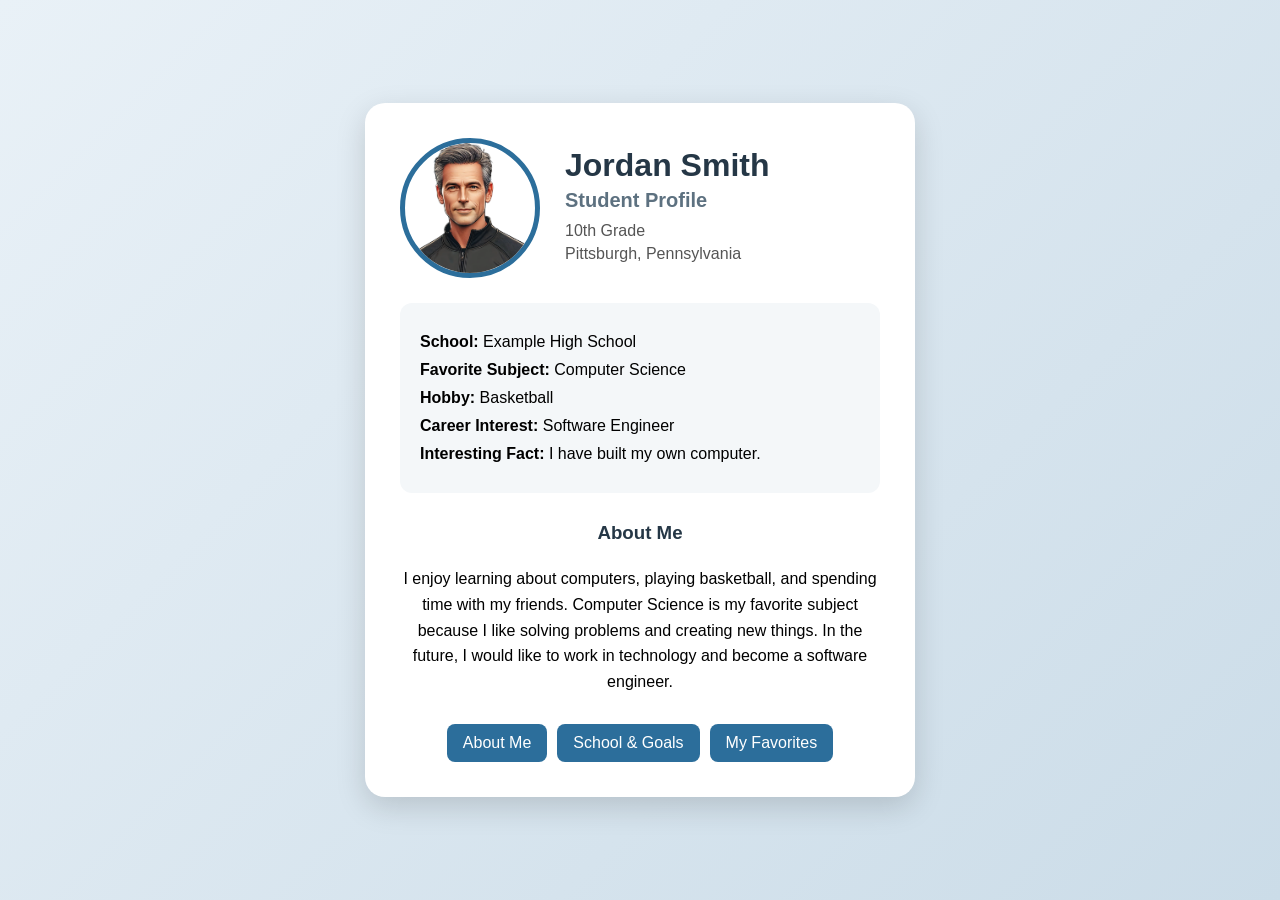
<file: index.html>
<!DOCTYPE html>
<html lang="en">

<head>
    <meta charset="UTF-8">
    <meta name="viewport" content="width=device-width, initial-scale=1.0">
    <title>Jordan Smith's Profile</title>

    <link rel="stylesheet" href="style.css">
</head>

<body>

    <div class="profile-card">

        <div class="profile-header">

            <img src="images/me cartoon.png"
                 alt="Profile picture of Jordan Smith"
                 class="profile-picture">

            <div class="name-section">
                <h1>Jordan Smith</h1>
                <h2>Student Profile</h2>
                <p>10th Grade</p>
                <p>Pittsburgh, Pennsylvania</p>
            </div>

        </div>

        <div class="profile-info">
            <p><strong>School:</strong> Example High School</p>
            <p><strong>Favorite Subject:</strong> Computer Science</p>
            <p><strong>Hobby:</strong> Basketball</p>
            <p><strong>Career Interest:</strong> Software Engineer</p>
            <p><strong>Interesting Fact:</strong> I have built my own computer.</p>
        </div>

        <div class="bio">
            <h3>About Me</h3>

            <p>
                I enjoy learning about computers, playing basketball, and
                spending time with my friends. Computer Science is my favorite
                subject because I like solving problems and creating new things.
                In the future, I would like to work in technology and become a
                software engineer.
            </p>
        </div>

        <div class="navigation">
            <a href="about.html">About Me</a>
            <a href="school.html">School & Goals</a>
            <a href="favorites.html">My Favorites</a>
        </div>

    </div>

</body>

</html>
</file>
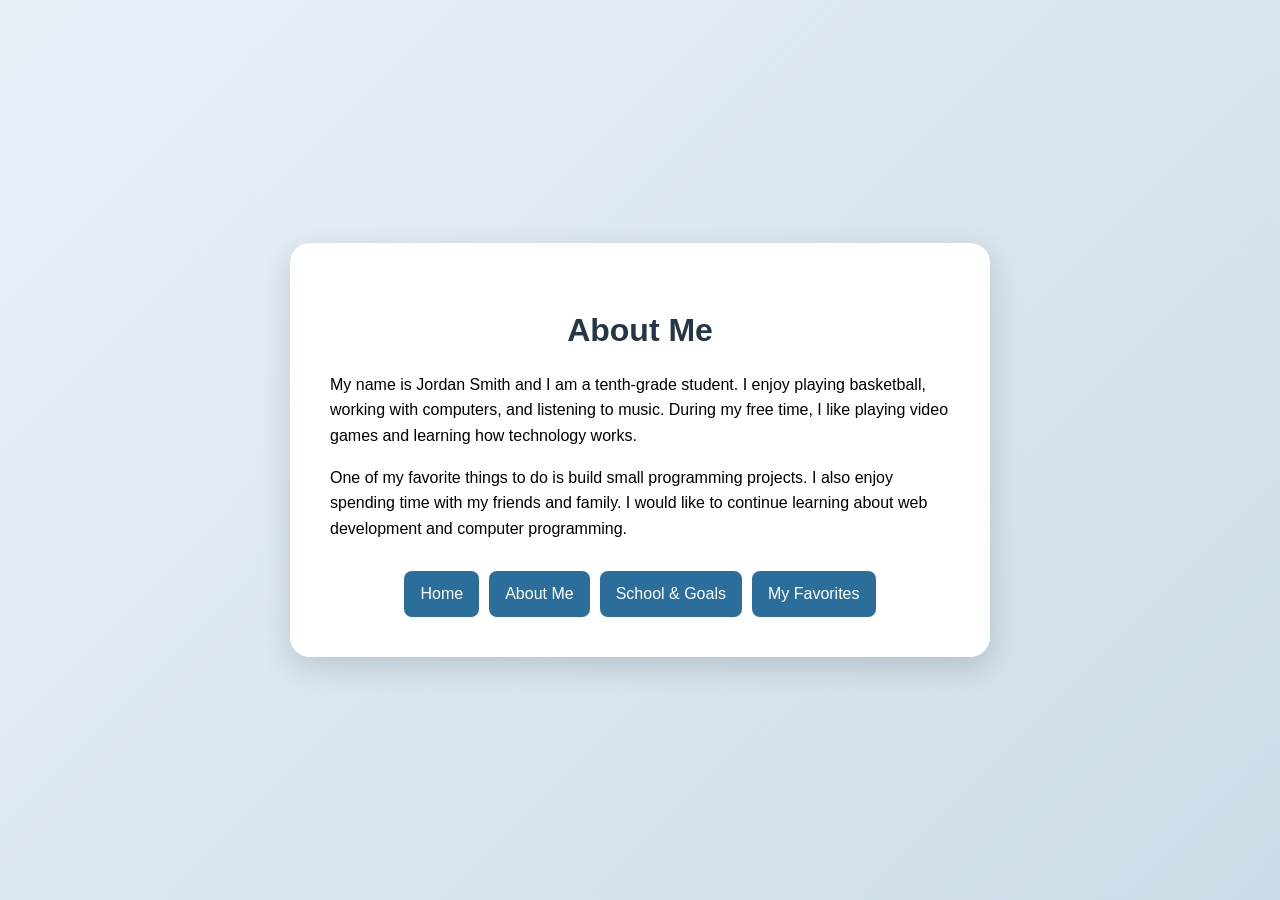
<file: about.html>
<!DOCTYPE html>
<html lang="en">

<head>
    <meta charset="UTF-8">
    <meta name="viewport" content="width=device-width, initial-scale=1.0">
    <title>About Jordan</title>

    <link rel="stylesheet" href="style.css">
</head>

<body>

    <div class="page-card">

        <h1>About Me</h1>

        <p>
            My name is Jordan Smith and I am a tenth-grade student.
            I enjoy playing basketball, working with computers, and listening
            to music. During my free time, I like playing video games and
            learning how technology works.
        </p>

        <p>
            One of my favorite things to do is build small programming
            projects. I also enjoy spending time with my friends and family.
            I would like to continue learning about web development and
            computer programming.
        </p>

        <div class="navigation">
            <a href="index.html">Home</a>
            <a href="about.html">About Me</a>
            <a href="school.html">School & Goals</a>
            <a href="favorites.html">My Favorites</a>
        </div>

    </div>

</body>

</html>
</file>
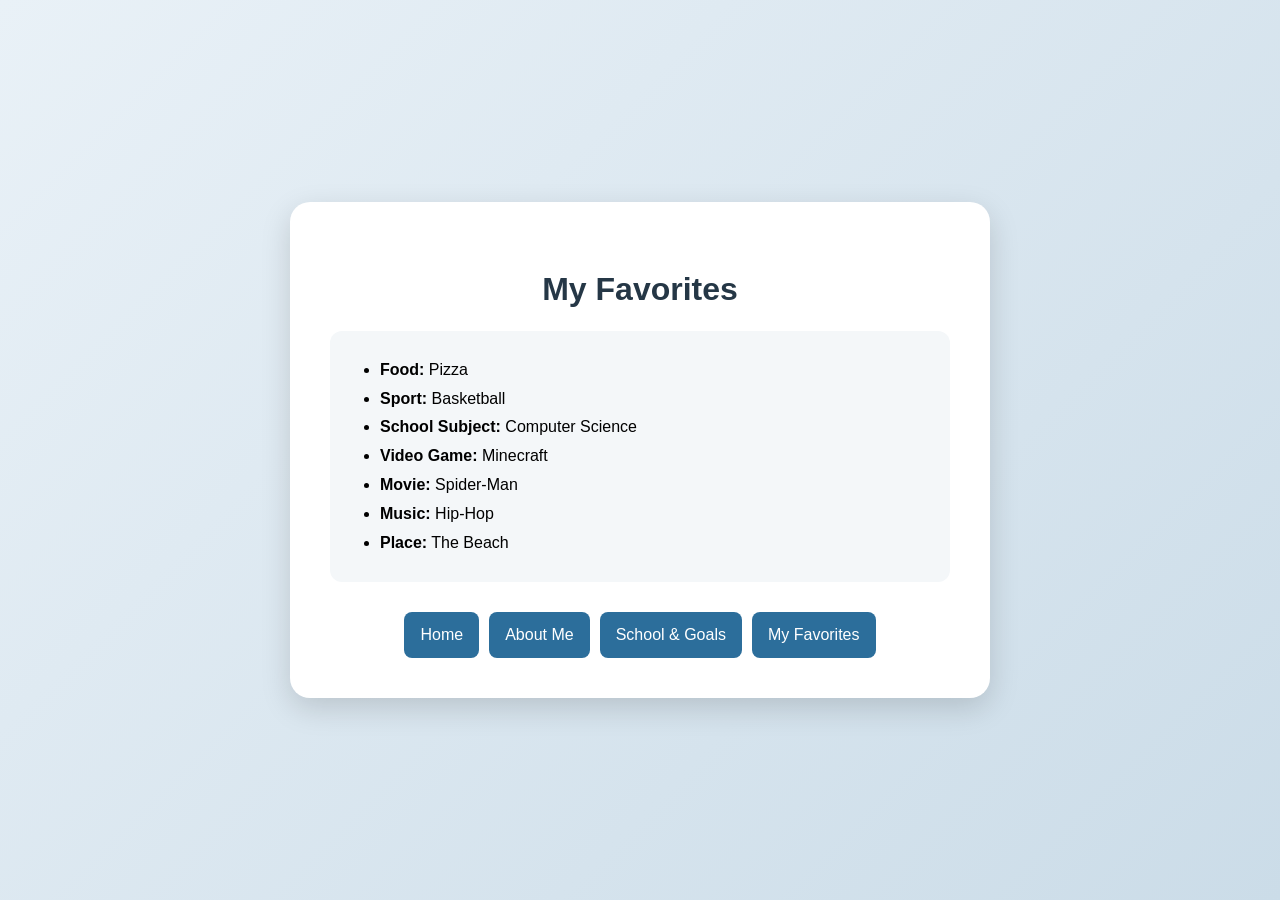
<file: favorites.html>
<!DOCTYPE html>
<html lang="en">

<head>
    <meta charset="UTF-8">
    <meta name="viewport" content="width=device-width, initial-scale=1.0">
    <title>Jordan's Favorites</title>

    <link rel="stylesheet" href="style.css">
</head>

<body>

    <div class="page-card">

        <h1>My Favorites</h1>

        <ul class="favorites-list">
            <li><strong>Food:</strong> Pizza</li>
            <li><strong>Sport:</strong> Basketball</li>
            <li><strong>School Subject:</strong> Computer Science</li>
            <li><strong>Video Game:</strong> Minecraft</li>
            <li><strong>Movie:</strong> Spider-Man</li>
            <li><strong>Music:</strong> Hip-Hop</li>
            <li><strong>Place:</strong> The Beach</li>
        </ul>

        <div class="navigation">
            <a href="index.html">Home</a>
            <a href="about.html">About Me</a>
            <a href="school.html">School & Goals</a>
            <a href="favorites.html">My Favorites</a>
        </div>

    </div>

</body>

</html>
</file>
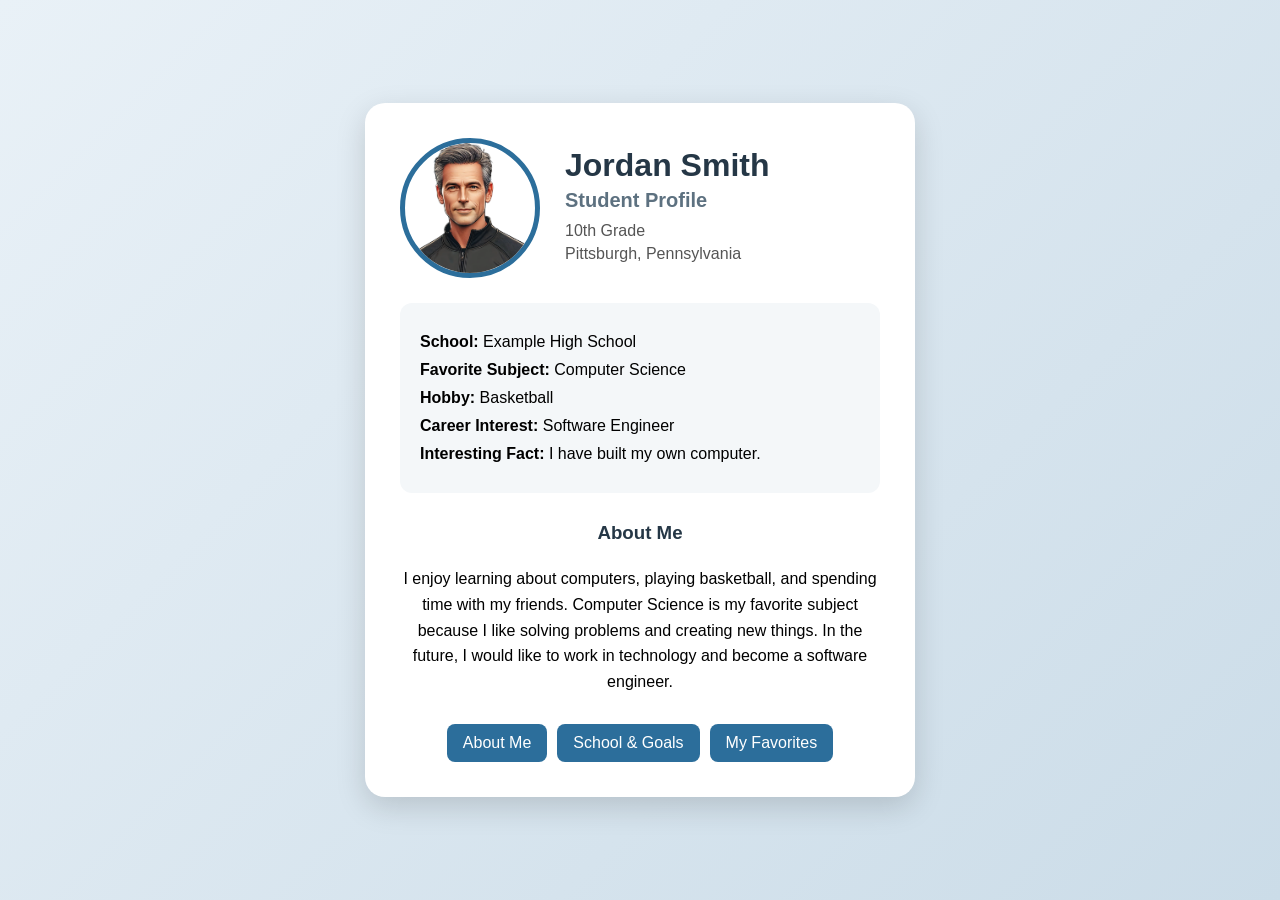
<file: index (1).html>
<!DOCTYPE html>
<html lang="en">

<head>
    <meta charset="UTF-8">
    <meta name="viewport" content="width=device-width, initial-scale=1.0">
    <title>Jordan Smith's Profile</title>

    <link rel="stylesheet" href="style.css">
</head>

<body>

    <div class="profile-card">

        <div class="profile-header">

            <img src="images/me cartoon.png"
                 alt="Profile picture of Jordan Smith"
                 class="profile-picture">

            <div class="name-section">
                <h1>Jordan Smith</h1>
                <h2>Student Profile</h2>
                <p>10th Grade</p>
                <p>Pittsburgh, Pennsylvania</p>
            </div>

        </div>

        <div class="profile-info">
            <p><strong>School:</strong> Example High School</p>
            <p><strong>Favorite Subject:</strong> Computer Science</p>
            <p><strong>Hobby:</strong> Basketball</p>
            <p><strong>Career Interest:</strong> Software Engineer</p>
            <p><strong>Interesting Fact:</strong> I have built my own computer.</p>
        </div>

        <div class="bio">
            <h3>About Me</h3>

            <p>
                I enjoy learning about computers, playing basketball, and
                spending time with my friends. Computer Science is my favorite
                subject because I like solving problems and creating new things.
                In the future, I would like to work in technology and become a
                software engineer.
            </p>
        </div>

        <div class="navigation">
            <a href="about.html">About Me</a>
            <a href="school.html">School & Goals</a>
            <a href="favorites.html">My Favorites</a>
        </div>

    </div>

</body>

</html>
</file>
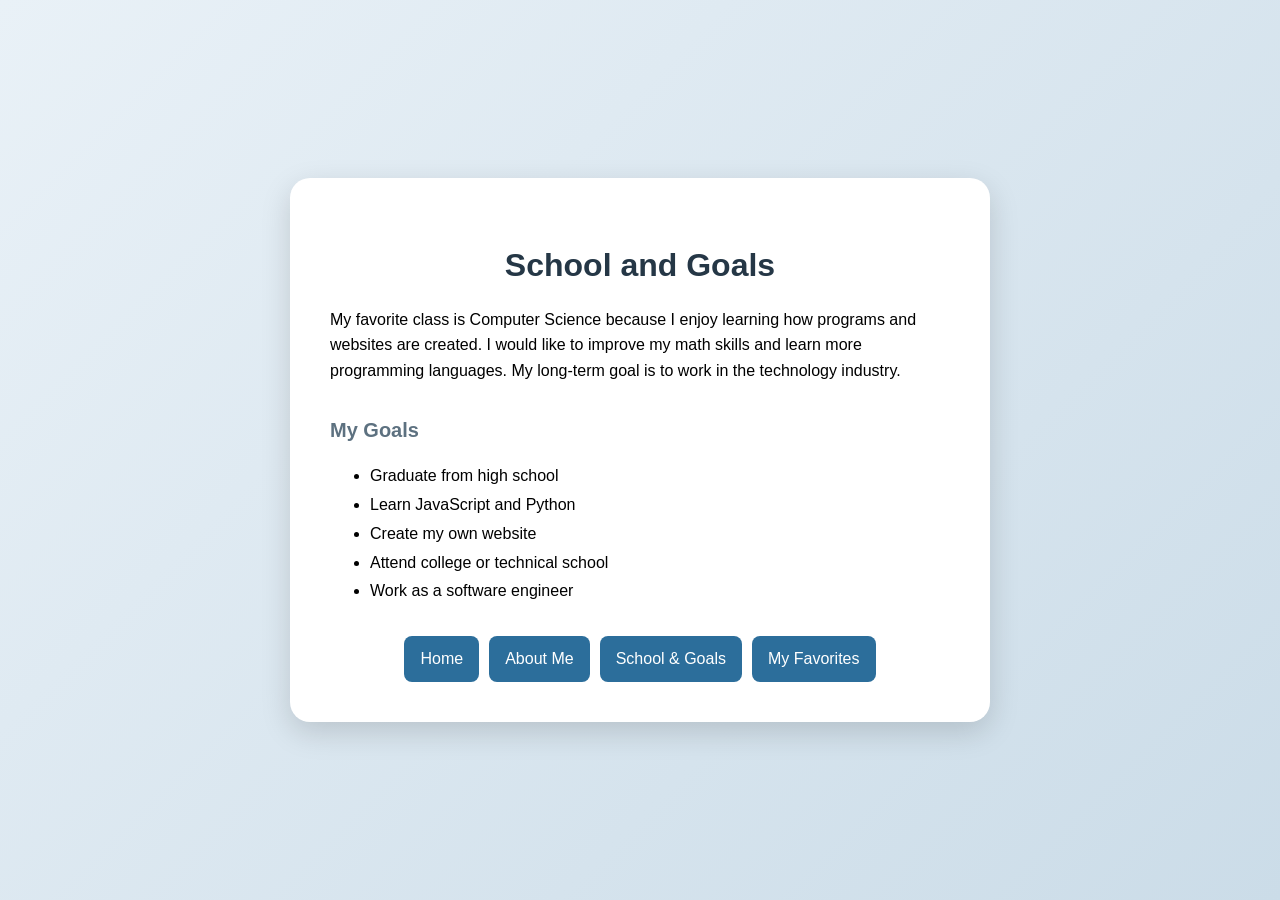
<file: school.html>
<!DOCTYPE html>
<html lang="en">

<head>
    <meta charset="UTF-8">
    <meta name="viewport" content="width=device-width, initial-scale=1.0">
    <title>School and Goals</title>

    <link rel="stylesheet" href="style.css">
</head>

<body>

    <div class="page-card">

        <h1>School and Goals</h1>

        <p>
            My favorite class is Computer Science because I enjoy learning
            how programs and websites are created. I would like to improve
            my math skills and learn more programming languages. My long-term
            goal is to work in the technology industry.
        </p>

        <h2>My Goals</h2>

        <ul>
            <li>Graduate from high school</li>
            <li>Learn JavaScript and Python</li>
            <li>Create my own website</li>
            <li>Attend college or technical school</li>
            <li>Work as a software engineer</li>
        </ul>

        <div class="navigation">
            <a href="index.html">Home</a>
            <a href="about.html">About Me</a>
            <a href="school.html">School & Goals</a>
            <a href="favorites.html">My Favorites</a>
        </div>

    </div>

</body>

</html>
</file>
<file: style.css>
/* Makes sizing easier to control */
* {
    box-sizing: border-box;
}


/* -------------------------
   PAGE
-------------------------- */

body {
    margin: 0;

    font-family: Arial, Helvetica, sans-serif;

    background: linear-gradient(
        135deg,
        #e9f1f7,
        #cbdce8
    );

    min-height: 100vh;

    display: flex;

    justify-content: center;

    align-items: center;

    padding: 30px;
}


/* -------------------------
   PROFILE CARD
-------------------------- */

.profile-card {
    background-color: white;

    width: 100%;

    max-width: 550px;

    padding: 35px;

    border-radius: 20px;

    box-shadow:
        0 10px 30px rgba(0, 0, 0, 0.15);

    text-align: center;
}


/* -------------------------
   PROFILE HEADER
-------------------------- */

.profile-header {
    display: flex;

    align-items: center;

    gap: 25px;

    margin-bottom: 25px;

    text-align: left;
}


/* -------------------------
   PROFILE PICTURE
-------------------------- */

.profile-picture {
    width: 140px;

    height: 140px;

    object-fit: cover;

    border-radius: 50%;

    border: 5px solid #2c6e9b;

    flex-shrink: 0;
}


/* -------------------------
   NAME SECTION
-------------------------- */

.name-section {
    flex: 1;
}


.name-section h1 {
    margin: 0 0 5px 0;

    color: #253746;
}


.name-section h2 {
    color: #5d7180;

    margin: 0 0 10px 0;

    font-size: 20px;
}


.name-section p {
    margin: 5px 0;

    color: #555555;
}


/* -------------------------
   HEADINGS
-------------------------- */

h1 {
    margin-bottom: 5px;

    color: #253746;
}


h2 {
    color: #5d7180;

    margin-top: 0;

    font-size: 20px;
}


h3 {
    color: #253746;
}


/* -------------------------
   PROFILE INFORMATION
-------------------------- */

.profile-info {
    margin-top: 25px;

    text-align: left;

    background-color: #f4f7f9;

    padding: 20px;

    border-radius: 12px;
}


.profile-info p {
    margin: 10px 0;
}


/* -------------------------
   BIOGRAPHY
-------------------------- */

.bio {
    margin-top: 25px;

    line-height: 1.6;
}


/* -------------------------
   NAVIGATION
-------------------------- */

.navigation {
    margin-top: 30px;

    display: flex;

    justify-content: center;

    gap: 10px;

    flex-wrap: wrap;
}


.navigation a {
    background-color: #2c6e9b;

    color: white;

    text-decoration: none;

    padding: 10px 16px;

    border-radius: 8px;

    transition: 0.3s;
}


.navigation a:hover {
    background-color: #194866;

    transform: translateY(-2px);

    box-shadow:
        0 4px 8px rgba(0, 0, 0, 0.2);
}


/* -------------------------
   OTHER PAGES
-------------------------- */

.page-card {
    background-color: white;

    width: 100%;

    max-width: 700px;

    padding: 40px;

    border-radius: 20px;

    box-shadow:
        0 10px 30px rgba(0, 0, 0, 0.15);

    line-height: 1.6;
}


.page-card h1 {
    text-align: center;
}


.page-card h2 {
    margin-top: 30px;
}


/* -------------------------
   LISTS
-------------------------- */

ul {
    line-height: 1.8;
}


.favorites-list {
    background-color: #f4f7f9;

    padding: 25px 25px 25px 50px;

    border-radius: 12px;
}
</file>
